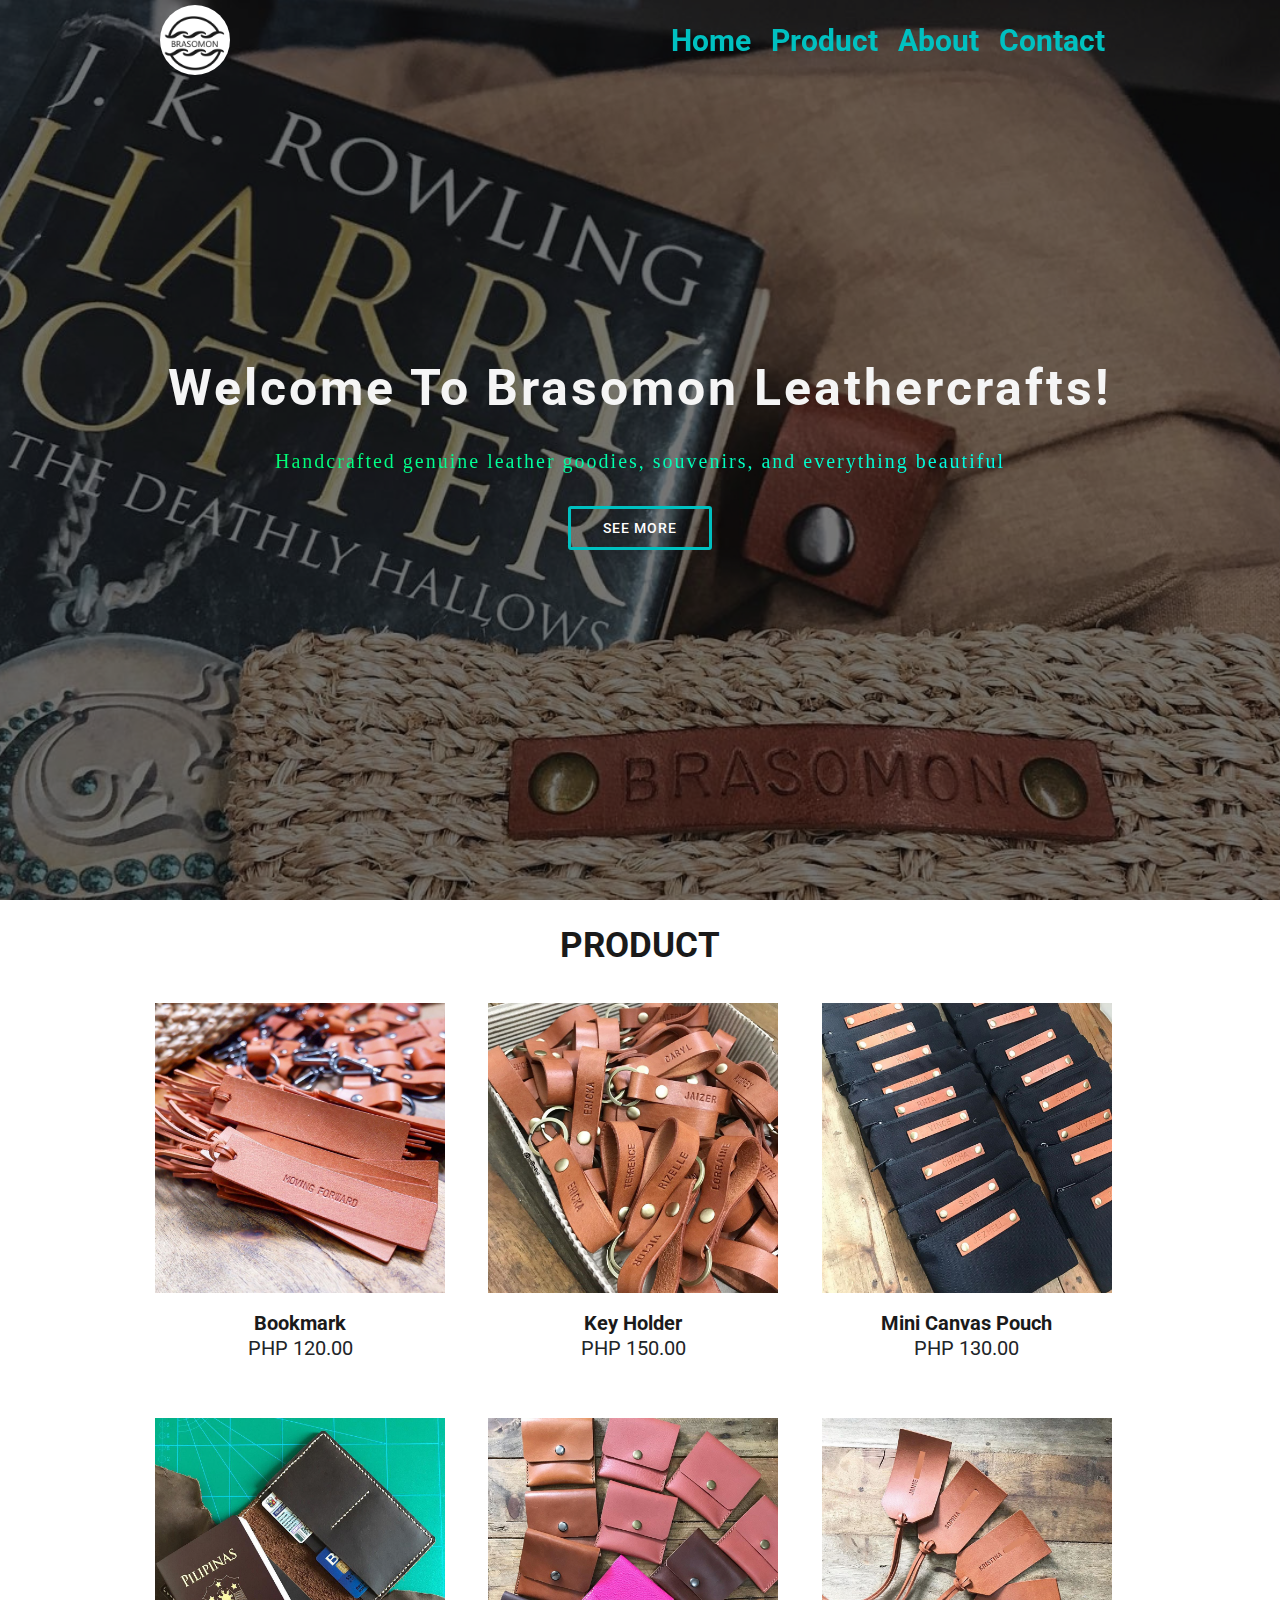
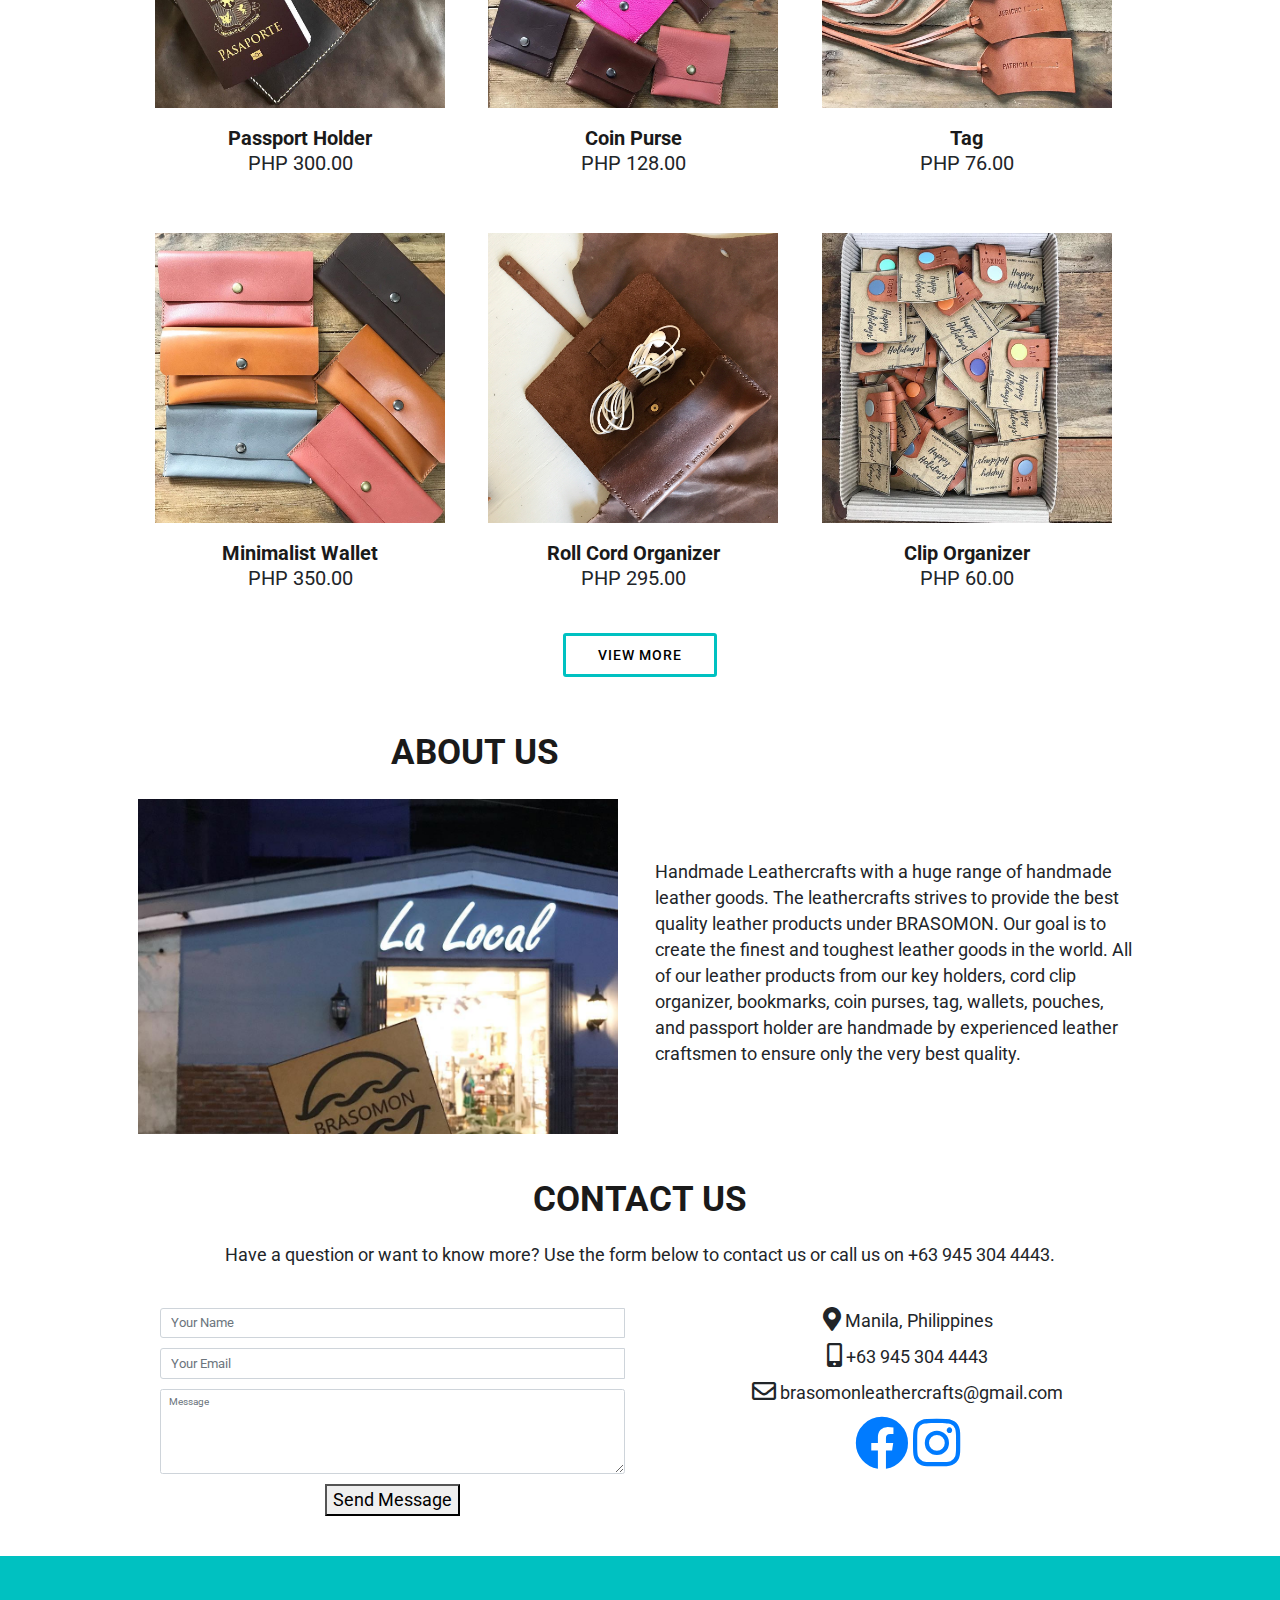
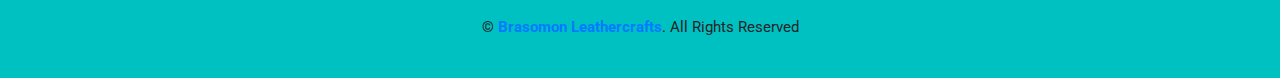
<file: index.html>
<!DOCTYPE html>
<html lang="en">
<head>
  <meta charset="utf-8">
  <title>Brasomon Leathercrafts</title>
  <meta content="width=device-width, initial-scale=1.0" name="viewport">
  <meta content="" name="keywords">
  <meta content="" name="description">

  <link href="lib/bootstrap/css/bootstrap.min.css" rel="stylesheet">
  <link rel="stylesheet" href="https://stackpath.bootstrapcdn.com/bootstrap/4.1.1/css/bootstrap.min.css" integrity="sha384-WskhaSGFgHYWDcbwN70/dfYBj47jz9qbsMId/iRN3ewGhXQFZCSftd1LZCfmhktB" crossorigin="anonymous"> <!--for Bootstrap 4.1 CSS modules -->
  <link rel="stylesheet" href="https://use.fontawesome.com/releases/v5.0.13/css/all.css" integrity="<sha384-DNOHZ68U8hZfKXOrtjWvjxusGo9WQnrNx2sqG0tfsghAvtV></sha384-DNOHZ68U8hZfKXOrtjWvjxusGo9WQnrNx2sqG0tfsghAvtV>lRW3tvkXWZh58N9jp" crossorigin="anonymous"> <!-- For Font Awesome Icons -->
  <link href="https://fonts.googleapis.com/css?family=Roboto" rel="stylesheet">
  <link href="css/style.css" rel="stylesheet">
  <link rel="shortcut icon" type="image/x-icon" href="img/Letter-B-Logo-Vector.png">

</head>

<body id="page-top">

  <nav class="navbar navbar-b navbar-trans navbar-expand-md fixed-top" id="mainNav">
    <div class="container">
      <a class="navbar-brand js-scroll" href="#page-top"><img class="circular--square" src="img/FB_IMG_1583299651625.jpg" height="70" weight="70"></a>
      <button class="navbar-toggler collapsed" type="button" data-toggle="collapse" data-target="#navbarDefault"
        aria-controls="navbarDefault" aria-expanded="false" aria-label="Toggle navigation">
        <span></span>
        <span></span>
        <span></span>
      </button>
      <div class="navbar-collapse collapse justify-content-end" id="navbarDefault">
        <ul class="navbar-nav">
          <li class="nav-item">
            <a class="nav-link js-scroll active" href="#home">Home</a>
          </li>
          <li class="nav-item">
            <a class="nav-link js-scroll" href="#product">Product</a>
          </li>
          <li class="nav-item">
            <a class="nav-link js-scroll" href="#about">About</a>
          </li>
          <li class="nav-item">
            <a class="nav-link js-scroll" href="#contact">Contact</a>
          </li>
        </ul>
      </div>
    </div>
  </nav>

      <div id="home" class="intro route bg-image" style="background-image: url(img/cover.jpg)">
        <div class="overlay-itro"></div>
        <div class="intro-content display-table">
          <div class="table-cell">
            <div class="container">
              <div class="display-6 justify-content-center">Welcome To Brasomon Leathercrafts!</div>
              <div class="display-5 justify-content-center">Handcrafted genuine leather goodies, souvenirs, and everything beautiful</div>
              <a href="#product" class="btn-get-started animated fadeInUp">SEE MORE</a>
            </div>
          </div>
        </div>
      </div>

      

    <div class="container" id="product">
        <h1 class="heading">PRODUCT</h1>
        <div class="gallery">
      
        <div class="gallery-item">
          <img class="gallery-image" src="img/bookmark.jpg">
          <figcaption class="product">Bookmark</figcaption>
          <p class="price">PHP 120.00</p>
        </div>
      
        <div class="gallery-item">
          <img class="gallery-image" src="img/keyholder.jpg">
          <figcaption class="product">Key Holder</figcaption>
          <p class="price">PHP 150.00</p>
        </div>
      
        <div class="gallery-item">
          <img class="gallery-image" src="img/mini.jpg">
          <figcaption class="product">Mini Canvas Pouch</figcaption>
          <p class="price">PHP 130.00</p>
        </div>
      
        <div class="gallery-item">
          <img class="gallery-image" src="img/passport.jpg">
          <figcaption class="product">Passport Holder</figcaption>
          <p class="price">PHP 300.00</p>
        </div>
      
        <div class="gallery-item">
          <img class="gallery-image" src="img/purse.jpg">
          <figcaption class="product">Coin Purse</figcaption>
          <p class="price">PHP 128.00</p>
        </div>
      
        <div class="gallery-item">
          <img class="gallery-image" src="img/tag.jpg">
          <figcaption class="product">Tag</figcaption>
          <p class="price">PHP 76.00</p>
        </div>

        <div class="gallery-item">
          <img class="gallery-image" src="img/wallet.jpg">
          <figcaption class="product">Minimalist Wallet</figcaption>
          <p class="price">PHP 350.00</p>
        </div>

        <div class="gallery-item">
          <img class="gallery-image" src="img/cord1.jpg">
          <figcaption class="product">Roll Cord Organizer</figcaption>
          <p class="price">PHP 295.00</p>
        </div>

        <div class="gallery-item">
          <img class="gallery-image" src="img/clip.jpg">
          <figcaption class="product">Clip Organizer</figcaption>
          <p class="price">PHP 60.00</p>
        </div>
      </div>
      <a href="product.html" class="btn animated fadeInUp">VIEW MORE</a>
      
    </div>
    
    <section id="about" class="home-section bg-white">
      <div class="container">
        <div class="row">
          <div class="col-md-offset-2 col-md-8">
            <div class="section-heading">
              <h1 class="heading">ABOUT US</h1>
          </div>
        </div>
        <div class="row wow fadeInUp">
          <div class="col-md-6 about-img">
            <img src="img/About.jpg" alt="">
          </div>
  
          <div class="col-md-6 content">
            <p>
              Handmade Leathercrafts
              with a huge range of handmade leather goods. The leathercrafts strives to provide the best quality leather
              products under BRASOMON. Our goal is to create the finest and toughest leather goods in the world. All
              of our leather products from our key holders, cord clip organizer, bookmarks, coin purses, tag, wallets, 
              pouches, and passport holder are handmade by experienced leather craftsmen to ensure only the very best 
              quality.
            </p>
          </div>
        </div>
      </div>
    </section> 

  <section class="contact">
    <div class="container">
      <h1 class="heading">CONTACT US</h1>
      <p class="content">
        Have a question or want to know more? Use the form below to contact us or call us on +63 945 304 4443.
      </p>
      <div class="row">
        <div class="col-sm-12">
          <div class="contact-mf">
            <div id="contact" class="box-shadow-full">
              <div class="row">
                <div class="col-md-6">
                  <div>
                      <form action="" method="post" role="form" class="contactForm">
                      <div id="sendmessage">Your message has been sent. Thank you!</div>
                      <div id="errormessage"></div>
                      <div class="row">
                        <div class="name">
                        <div class="col-md-12 mb-3">
                          <div class="input-group input-group-lg">
                            <input type="text" name="name" class="form-control" id="name" placeholder="Your Name" data-rule="minlen:4" data-msg="Please enter at least 4 chars" />
                            <div class="validation"></div>
                          </div>
                          </div>
                        </div>
                        <div class="email">
                        <div class="col-md-12 mb-3">
                          <div class="input-group input-group-lg">
                            <input type="email" class="form-control" name="email" id="email" placeholder="Your Email" data-rule="email" data-msg="Please enter a valid email" />
                            <div class="validation"></div>
                          </div>
                        </div>
                        </div>
                        <div class="message">
                        <div class="col-md-12 mb-3">
                          <div class="form-group">
                            <textarea class="form-control" name="message" rows="5" data-rule="required" data-msg="Please write something for us" placeholder="Message"></textarea>
                            <div class="validation"></div>
                          </div>
                        </div>
                        </div>
                        <div class="col-md-12 mb-3">
                        <div class="form-group">
                          <button type="submit" class="button button-a button-big button-rouded">Send Message</button>
                        </div>
                        </div>
                      </div>
                    </form>
                  </div>
                </div>
                <div class="col-md-6">
                  <div class="more-info">
                    <ul class="list-ico">
                      <span class="fas fa-map-marker-alt fa-lg"></span> Manila, Philippines
                    </ul>
                    <ul>
                      <span class="fas fa-mobile-alt fa-lg"></span> +63 945 304 4443
                    </ul>
                    <ul>
                      <span class="far fa-envelope fa-lg"></span> brasomonleathercrafts@gmail.com
                    </ul>
                  </div>
                  <div class="socials">
                    <ul class="icon">
                      <a href="https://free.facebook.com/brasomonleathercrafts/?refid=46&__xts__%5B0%5D=12.%7B%22unit_id_click_type%22%3A%22graph_search_results_item_tapped%22%2C%22click_type%22%3A%22result%22%2C%22module_id%22%3A1%2C%22result_id%22%3A1813039142346545%2C%22session_id%22%3A%22b41a18539cfdd3a66254a097b9072da1%22%2C%22module_role%22%3A%22ENTITY_PAGES%22%2C%22unit_id%22%3A%22browse_rl%3Aac8d09b2-9a06-44e3-9213-b9d59f01a916%22%2C%22browse_result_type%22%3A%22browse_type_page%22%2C%22unit_id_result_id%22%3A1813039142346545%2C%22module_result_position%22%3A0%7D"><span class="icon"><i class="fab fa-facebook fa-3x"></i></span></a>
                      <a href="https://www.instagram.com/brasomonleathercrafts/"><span class="icon"><i class="fab fa-instagram fa-3x"></i></span></a>
                    </ul>
                  </div>
                </div>
              </div>
            </div>
          </div>
        </div>
      </div>
    </div>
  </section>

  <section>
    <footer>
      <div class="container">
        <div class="row">
          <div class="col-sm-12">
            <div class="copyright-box">
              <p class="copyright">&copy; <strong><a href="https://free.facebook.com/brasomonleathercrafts/?refid=46&__xts__%5B0%5D=12.%7B%22unit_id_click_type%22%3A%22graph_search_results_item_tapped%22%2C%22click_type%22%3A%22result%22%2C%22module_id%22%3A1%2C%22result_id%22%3A1813039142346545%2C%22session_id%22%3A%22b41a18539cfdd3a66254a097b9072da1%22%2C%22module_role%22%3A%22ENTITY_PAGES%22%2C%22unit_id%22%3A%22browse_rl%3Aac8d09b2-9a06-44e3-9213-b9d59f01a916%22%2C%22browse_result_type%22%3A%22browse_type_page%22%2C%22unit_id_result_id%22%3A1813039142346545%2C%22module_result_position%22%3A0%7D">Brasomon Leathercrafts</a></strong>. All Rights Reserved</p>
              <div class="credits">
              </div>
            </div>
          </div>
        </div>
      </div>
    </footer>
  </section>
    </footer>
  </section>


  <script src="lib/jquery/jquery.min.js"></script>
  <script src="lib/bootstrap/js/bootstrap.min.js"></script>

  <script src="js/main.js"></script>

</body>
</html>
</file>
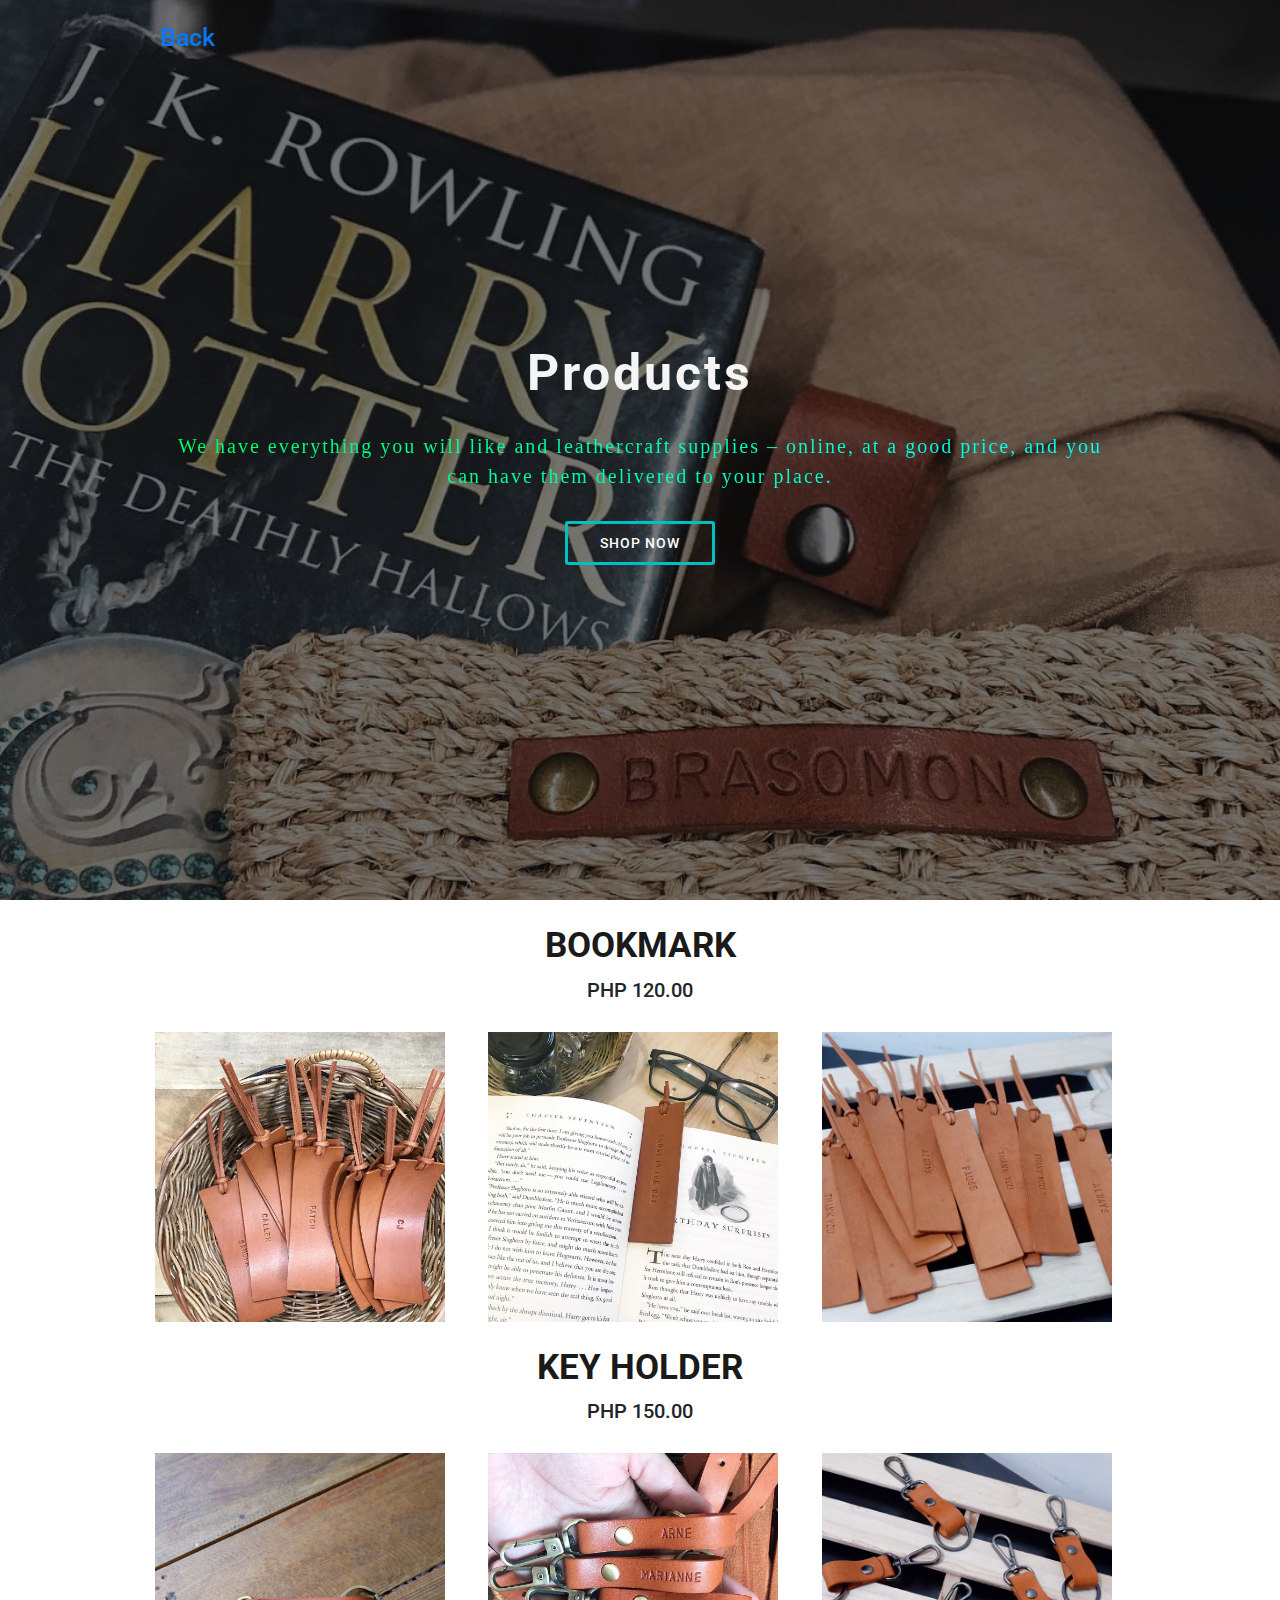
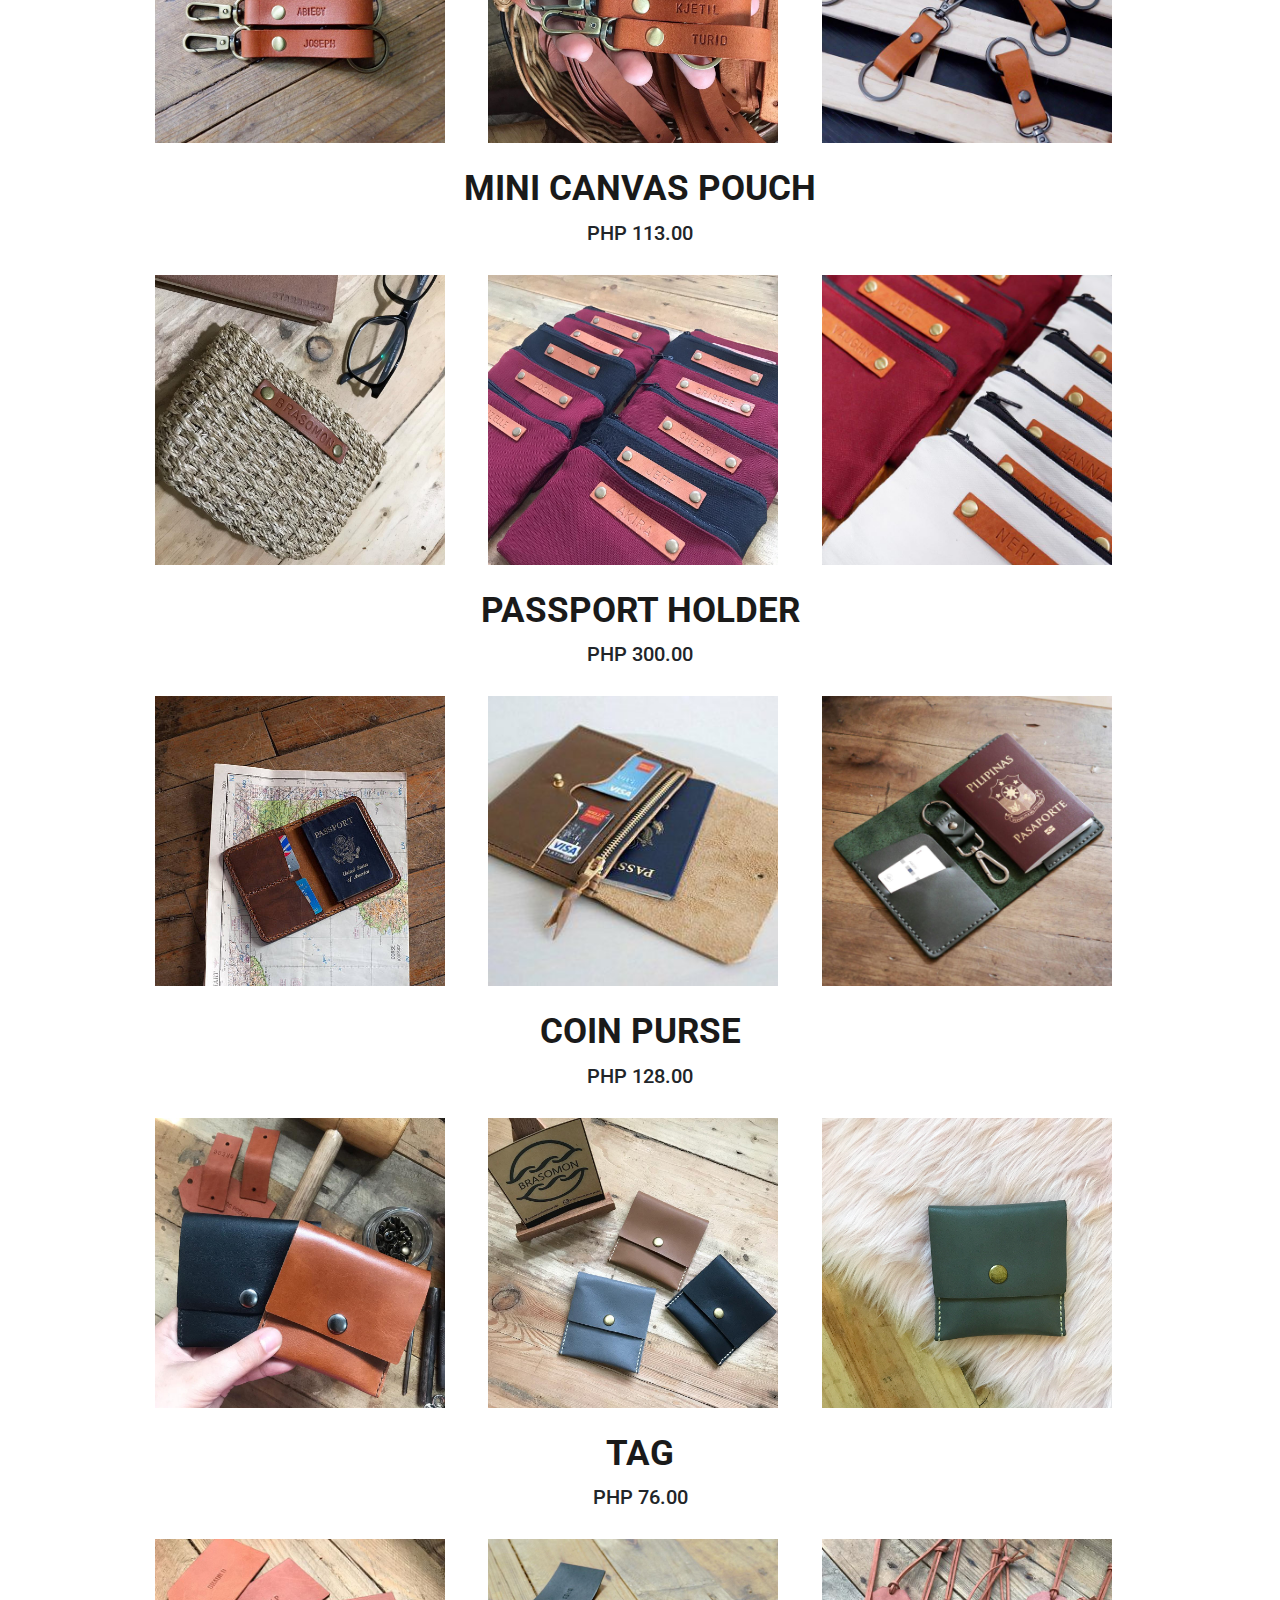
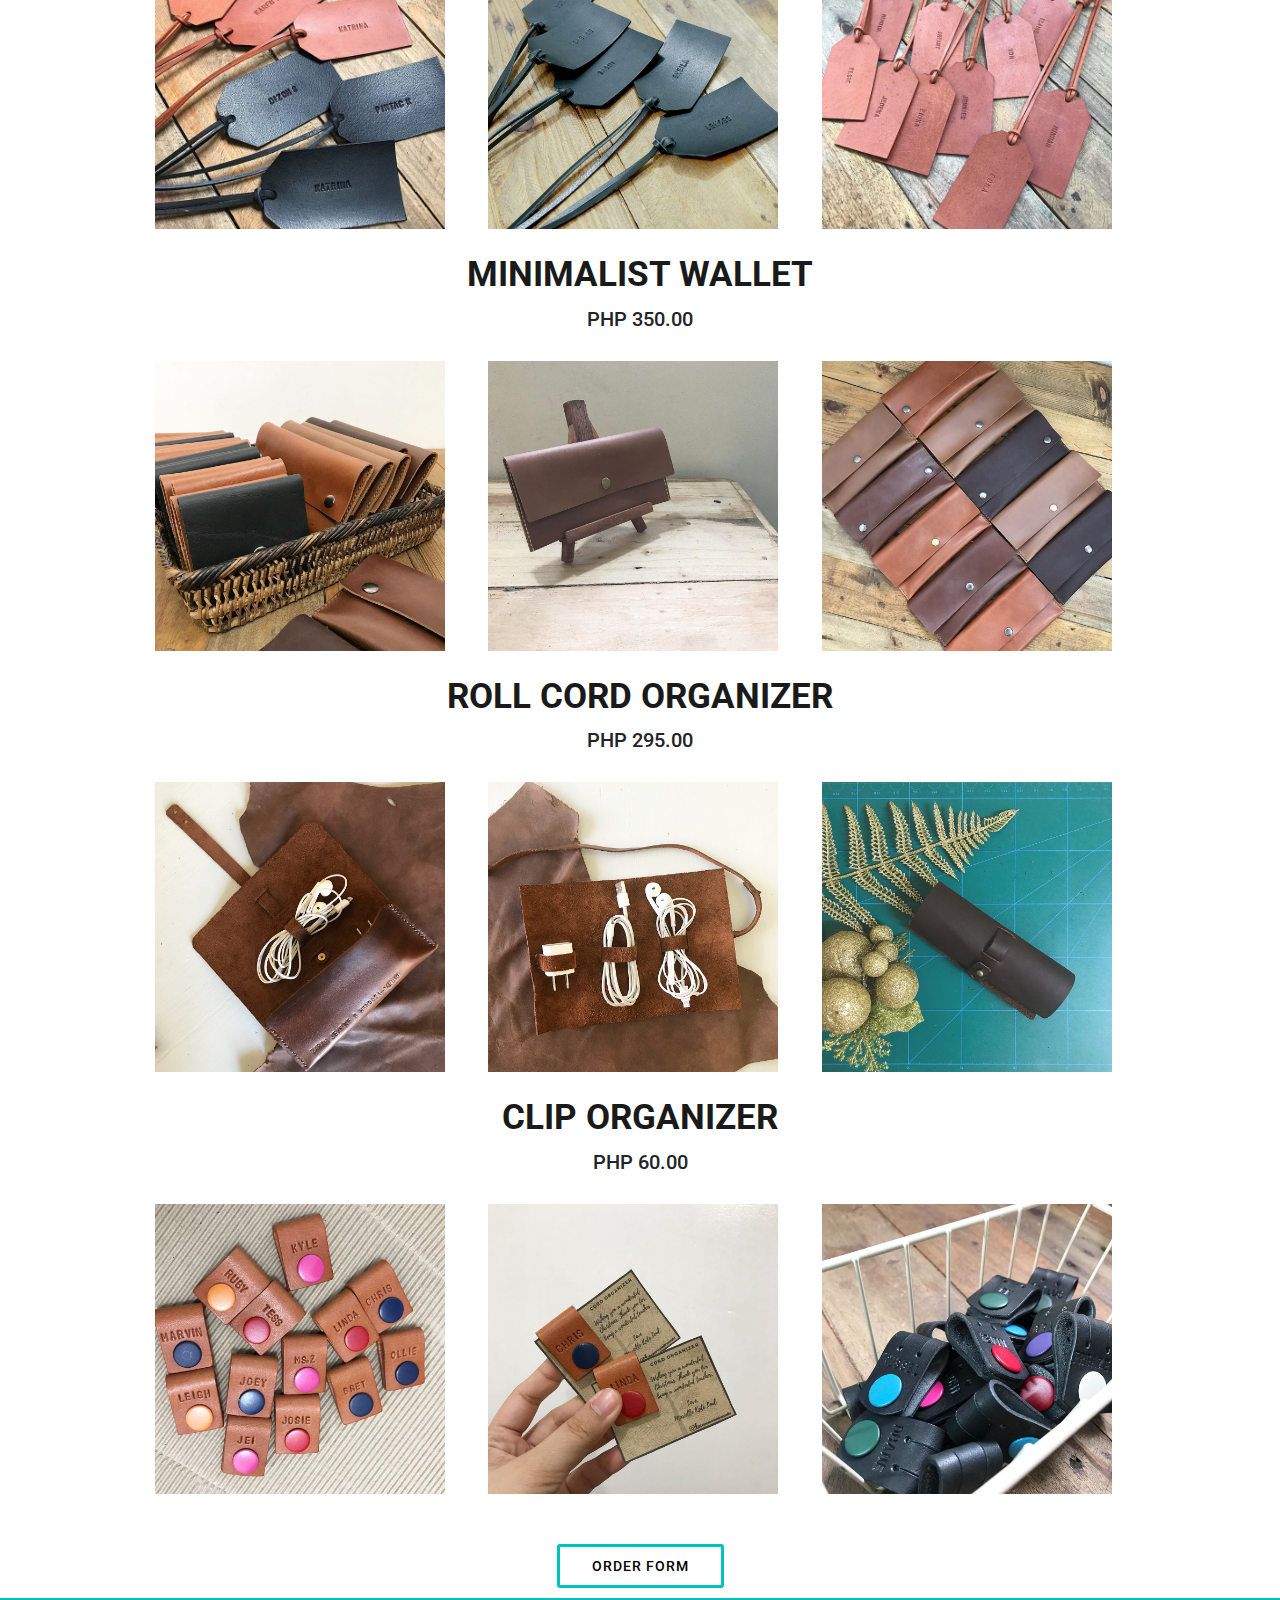
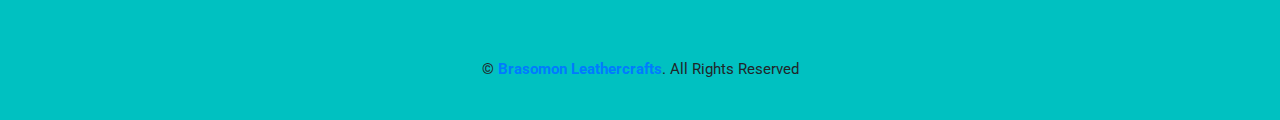
<file: product.html>
<!DOCTYPE html>
<html lang="en">
<head>
    <meta charset="UTF-8">
    <meta name="viewport" content="width=device-width, initial-scale=1.0">
    <title>Product</title>
    
  <link href="lib/bootstrap/css/bootstrap.min.css" rel="stylesheet">
  <link rel="stylesheet" href="https://stackpath.bootstrapcdn.com/bootstrap/4.1.1/css/bootstrap.min.css" integrity="sha384-WskhaSGFgHYWDcbwN70/dfYBj47jz9qbsMId/iRN3ewGhXQFZCSftd1LZCfmhktB" crossorigin="anonymous"> <!--for Bootstrap 4.1 CSS modules -->
  <link rel="stylesheet" href="https://use.fontawesome.com/releases/v5.0.13/css/all.css" integrity="<sha384-DNOHZ68U8hZfKXOrtjWvjxusGo9WQnrNx2sqG0tfsghAvtV></sha384-DNOHZ68U8hZfKXOrtjWvjxusGo9WQnrNx2sqG0tfsghAvtV>lRW3tvkXWZh58N9jp" crossorigin="anonymous"> <!-- For Font Awesome Icons -->
  <link href="https://fonts.googleapis.com/css?family=Roboto" rel="stylesheet">
  <link rel="shortcut icon" type="image/x-icon" href="img/dynamic-logo-letter-p-logo-design-template-vector-8933652.jpg">

  <link rel="stylesheet" href="css/style.css">
</head>
<body id="page-top">

    <nav class="navbar navbar-b navbar-trans navbar-expand-md fixed-top" id="mainNav">
      <div class="container">
        <a class="navbar-brand js-scroll" href="index.html"><h1>Back</h1></a>
        <button class="navbar-toggler collapsed" type="button" data-toggle="collapse" data-target="#navbarDefault"
          aria-controls="navbarDefault" aria-expanded="false" aria-label="Toggle navigation">
        </button>
      </div>
    </nav>

  <div id="home" class="intro route bg-image" style="background-image: url(img/cover.jpg)">
    <div class="overlay-itro"></div>
    <div class="intro-content display-table">
      <div class="table-cell">
        <div class="container">
          <div class="display-6 justify-content-center">Products</div>
          <div class="display-5 justify-content-center">We have everything you will like and leathercraft supplies – online, at a good price, and you can have them delivered to your place.</div>
          <a href="#product" class="btn-get-started animated fadeInUp">SHOP NOW</a>
        </div>
      </div>
    </div>
  </div>

    <div class="container" id="product">
        <h1 class="heading">BOOKMARK</h1>
        <h2>PHP 120.00</h2>
        <div class="gallery">
      
        <div class="gallery-item">
          <img class="gallery-image" src="img/bookmark1.jpg">
        </div>
      
        <div class="gallery-item">
          <img class="gallery-image" src="img/bookmark2.jpg">
        </div>
      
        <div class="gallery-item">
          <img class="gallery-image" src="img/bookmark3.jpg">
        </div>
        </div>

        <h1 class="heading">KEY HOLDER</h1>
        <h2>PHP 150.00</h2>
        <div class="gallery">
      
        <div class="gallery-item">
          <img class="gallery-image" src="img/keyholder1.jpg">
        </div>
      
        <div class="gallery-item">
          <img class="gallery-image" src="img/keyholder2.jpg">
        </div>
      
        <div class="gallery-item">
          <img class="gallery-image" src="img/keyholder3.jpg">
        </div>
        </div>

        <h1 class="heading">MINI CANVAS POUCH</h1>
        <h2>PHP 113.00</h2>
        <div class="gallery">
      
        <div class="gallery-item">
          <img class="gallery-image" src="img/mini1.jpg">
        </div>
      
        <div class="gallery-item">
          <img class="gallery-image" src="img/mini2.jpg">
        </div>
      
        <div class="gallery-item">
          <img class="gallery-image" src="img/mini3.jpg">
        </div>
        </div>

        <h1 class="heading">PASSPORT HOLDER</h1>
        <h2>PHP 300.00</h2>
        <div class="gallery">
      
        <div class="gallery-item">
          <img class="gallery-image" src="img/passport1.jpg">
        </div>
      
        <div class="gallery-item">
          <img class="gallery-image" src="img/passport2.jpg">
        </div>
      
        <div class="gallery-item">
          <img class="gallery-image" src="img/passport3.jpg">
        </div>
        </div>

        <h1 class="heading">COIN PURSE</h1>
        <h2>PHP 128.00</h2>
        <div class="gallery">
      
        <div class="gallery-item">
          <img class="gallery-image" src="img/purse1.jpg">
        </div>
      
        <div class="gallery-item">
          <img class="gallery-image" src="img/purse2.jpg">
        </div>
      
        <div class="gallery-item">
          <img class="gallery-image" src="img/purse3.jpg">
        </div>
        </div>

	  <h1 class="heading">TAG</h1>
        <h2>PHP 76.00</h2>
        <div class="gallery">
      
        <div class="gallery-item">
          <img class="gallery-image" src="img/tag1.jpg">
        </div>
      
        <div class="gallery-item">
          <img class="gallery-image" src="img/tag2.jpg">
        </div>
      
        <div class="gallery-item">
          <img class="gallery-image" src="img/tag3.jpg">
        </div>
        </div>


        <h1 class="heading">MINIMALIST WALLET</h1>
        <h2>PHP 350.00</h2>
        <div class="gallery">
      
        <div class="gallery-item">
          <img class="gallery-image" src="img/wallet1.jpg">
        </div>
      
        <div class="gallery-item">
          <img class="gallery-image" src="img/wallet2.jpg">
        </div>
      
        <div class="gallery-item">
          <img class="gallery-image" src="img/wallet3.jpg">
        </div>
        </div>

        <h1 class="heading">ROLL CORD ORGANIZER</h1>
        <h2>PHP 295.00</h2>
        <div class="gallery">
      
        <div class="gallery-item">
          <img class="gallery-image" src="img/cord1.jpg">
        </div>
      
        <div class="gallery-item">
          <img class="gallery-image" src="img/cord2.jpg">
        </div>
      
        <div class="gallery-item">
          <img class="gallery-image" src="img/cord3.jpg">
        </div>
        </div>

        <h1 class="heading">CLIP ORGANIZER</h1>
        <h2>PHP 60.00</h2>
        <div class="gallery">
      
        <div class="gallery-item">
          <img class="gallery-image" src="img/clip1.jpg">
        </div>
      
        <div class="gallery-item">
          <img class="gallery-image" src="img/clip2.jpg">
        </div>
      
        <div class="gallery-item">
          <img class="gallery-image" src="img/clip3.jpg">
        </div>
        </div>
      
    </div> 
    
    <a href="order.html" class="btn animated fadeInUp">ORDER FORM</a>

    <section>
      <footer>
        <div class="container">
          <div class="row">
            <div class="col-sm-12">
              <div class="copyright-box">
                <p class="copyright">&copy; <strong><a href="https://free.facebook.com/brasomonleathercrafts/?refid=46&__xts__%5B0%5D=12.%7B%22unit_id_click_type%22%3A%22graph_search_results_item_tapped%22%2C%22click_type%22%3A%22result%22%2C%22module_id%22%3A1%2C%22result_id%22%3A1813039142346545%2C%22session_id%22%3A%22b41a18539cfdd3a66254a097b9072da1%22%2C%22module_role%22%3A%22ENTITY_PAGES%22%2C%22unit_id%22%3A%22browse_rl%3Aac8d09b2-9a06-44e3-9213-b9d59f01a916%22%2C%22browse_result_type%22%3A%22browse_type_page%22%2C%22unit_id_result_id%22%3A1813039142346545%2C%22module_result_position%22%3A0%7D">Brasomon Leathercrafts</a></strong>. All Rights Reserved</p>
                <div class="credits">
                </div>
              </div>
            </div>
          </div>
        </div>
      </footer>
    </section>
      </footer>
    </section>
</body>
</html>
</file>
<file: css/style.css>
body{
  margin: 0;
  padding: 0;
  border: 0;
  text-align: center;
}

.heading{
  font-family: "Roboto" ,sans-serif;
	font-size: 35px;
	font-weight: bold;
	line-height: 1.5;
	padding: 3.0xrem 0;
  color: #1a1a1a;
  margin-top: 20px;
}

header{
  padding: 50px;
}


.circular--square{
  border-radius: 50px;
}

.navbar-b {
    transition: all .5s ease-in-out;
    background-color: transparent;
    padding-top: 1.563rem;
    padding-bottom: 1.563rem;
    height: 100px;
  }
  
  .navbar-b.navbar-reduce {
    box-shadow: 0px 6px 9px 0px rgba(0, 0, 0, 0.06);
  }
  
  .navbar-b.navbar-trans .nav-item,
  .navbar-b.navbar-reduce .nav-item {
    position: relative;
    padding-right: 10px;
    padding-left: 0;
  }
  
  
  
  .navbar-b.navbar-trans .nav-link:before,
  .navbar-b.navbar-reduce .nav-link:before {
    content: '';
    position: absolute;
    margin-left: 0px;
    width: 0%;
    bottom: 0;
    left: 0;
    height: 2px;
    transition: all 500ms ease;
  }
  
  .navbar-b .navbar-nav .dropdown-item.show .dropdown-menu,
  .navbar-b .dropdown.show .dropdown-menu,
  .navbar-b .dropdown-btn.show .dropdown-menu {
    -webkit-transform: translate3d(0px, 0px, 0px);
    transform: translate3d(0px, 0px, 0px);
    visibility: visible;
  }
  
  .navbar-b .dropdown-menu {
    margin: 1.12rem 0 0;
    border-radius: 0;
  }
  
  .navbar-b .dropdown-menu .dropdown-item {
    padding: .7rem 1.7rem;
    transition: all 500ms ease;
  }

  .navbar-toggler {
    position: relative;
    margin-right: 20px;
  }
  
  .navbar-toggler:focus,
  .navbar-toggler:active {
    outline: 0;
  }
  
  .navbar-toggler span {
    display: block;
    background-color: #00c1c1;
    height: 3px;
    width: 25px;
    margin-top: 4px;
    margin-bottom: 4px;
    -webkit-transform: rotate(0deg);
    transform: rotate(0deg);
    left: 0;
    opacity: 1;
  }
  
  .navbar-toggler span:nth-child(1),
  .navbar-toggler span:nth-child(3) {
    transition: -webkit-transform .35s ease-in-out;
    transition: transform .35s ease-in-out;
    transition: transform .35s ease-in-out, -webkit-transform .35s ease-in-out;
  }
  
  .navbar-toggler:not(.collapsed) span:nth-child(1) {
    position: absolute;
    left: 12px;
    top: 10px;
    -webkit-transform: rotate(135deg);
    transform: rotate(135deg);
    opacity: 0.9;
  }
  
  .navbar-toggler:not(.collapsed) span:nth-child(2) {
    height: 12px;
    visibility: hidden;
    background-color: transparent;
  }
  
  .navbar-toggler:not(.collapsed) span:nth-child(3) {
    position: absolute;
    left: 12px;
    top: 10px;
    -webkit-transform: rotate(-135deg);
    transform: rotate(-135deg);
    opacity: 0.9;
  }

  nav{
    width:100vw;
    font-family: "Roboto" ,sans-serif;
    font-style: normal;
    font-weight: 700;
    position:auto;
    top:0;
    left:0;
    }

.navbar-nav{
width:100%;
font-size: 30px;
margin-left: 50px;
}

.nav-link{
    color:#00c1c1;
}

.intro {
    height: 100vh;
    position: relative;
    text-align: center;
  }

  .intro .intro-content {
    text-align: center;
    position: absolute;
  }
  
  .intro .overlay-itro {
    background-color: rgba(0, 0, 0, 0.6);
    position: absolute;
    top: 0;
    left: 0px;
    padding: 0;
    height: 100%;
    width: 100%;
    opacity: .9;
    text-align: center;
  }

  .display-6 {
    margin-top: 30px;
    font-size: 50px;
    font-weight: bolder;
    font-family: "Roboto" ,sans-serif;
    color: whitesmoke;
    letter-spacing: 3px;
  }

  .display-5 {
    font-family: normal;
    font-size: 2rem;
    background: linear-gradient(to right, rgb(0, 255, 98),  rgb(0, 255, 255));
    -webkit-text-fill-color: transparent;
    -webkit-background-clip: text;
    font-weight: unset;
    font-family: Lucida Calligraphy;
    margin-top: 20px;
    letter-spacing: 2px;
  }

  .btn-get-started {
    font-family: "Roboto" ,sans-serif;
    font-weight: 500;
    font-size: 14px;
    letter-spacing: 1px;
    display: inline-block;
    padding: 12px 32px;
    border-radius: 3px;
    transition: 0.5s;
    line-height: 1;
    margin: 10px;
    color: #fff;
    border: 3px solid #00c1c1;
    margin-top: 30px;
  }
  
  .btn-get-started:hover {
    background: #00c1c1;
    color: #fff;
    text-decoration: none;
  }
  
  .intro-single .intro-title {
    text-transform: uppercase;
    font-size: 3rem;
  }

  a:hover {
    color: black;
    text-decoration: none;
    transition: all 0.5s ease-in-out;
  }
  
  .box-shadow-a,
  .button:hover {
    box-shadow: 0 0 0 4px #cde1f8;
  }
  .bg-image {
    background-repeat: no-repeat;
    background-attachment: fixed;
    background-size: cover;
    background-position: center center;
  }
  
  .overlay-mf {
    background-color: #0078ff;
  }
  
  .overlay-mf {
    position: absolute;
    top: 0;
    left: 0px;
    padding: 0;
    height: 100%;
    width: 100%;
    opacity: .7;
  }
  
  .display-table {
    width: 100%;
    height: 100%;
    display: table;
  }
  
  .table-cell {
    display: table-cell;
    vertical-align: middle;
  }


:root {
	font-size: 10px;
}

*,
*::before,
*::after {
	box-sizing: border-box;
}

.container {
	max-width: 100rem;
	margin: 0 auto;
  padding: 0 2rem 2rem;
  text-align: center;
}

.product{
	font-family: "Roboto" ,sans-serif;
	font-size: 2rem;
	font-weight: bold;
	line-height: 1.5;
	padding: 3.5rem 0;
  color: #1a1a1a;
  margin-top: -20px;
}

.price{
  font-family: "Roboto" ,sans-serif;
  font-weight: Normal;
  font-size: 20px;
  margin-top: -40px;
}

.title-a{
  text-align: center;
}

.heading span {
	display: block;
}

.gallery {
	display: flex;
	flex-wrap: wrap;
	margin: -1rem -1rem;
}

.gallery-item {
	      min-width: 300px;
        max-width: 300px;
        flex: 1 1 250px;
        padding-left: .5rem;
        padding-right: .5rem;
        margin-bottom: 1rem;
}

.gallery-image {
	display: block;
  max-width: 100%;
	object-fit: cover;
	transition: transform 400ms ease-out;
}

.gallery-image:hover {
	transform: scale(1.15);
}

@supports (display: grid) {
	.gallery {
		display: grid;
		grid-template-columns: repeat(auto-fit, minmax(24rem, 1fr));
		grid-gap: 2rem;
	}

	.gallery,
	.gallery-item {
    margin-top: 15px;
	}
}

figcaption{
  display: block;
  background: lighten(#40424a, 3%);
  text-align: center;
	font-family: "Roboto" ,sans-serif;
	font-size: 20px;
	font-weight: bold;
	line-height: 1.5;
	padding: 3.rem 0;
  color: #1a1a1a;
  margin-top: 15px;
}

.btn{
  font-family: "Roboto" ,sans-serif;
  font-weight: 500;
  font-size: 14px;
  letter-spacing: 1px;
  display: inline-block;
  padding: 12px 32px;
  border-radius: 3px;
  transition: 0.5s;
  line-height: 1;
  margin: 10px;
  color: black;
  border: 3px solid #00c1c1;
  margin-top: 30px;
}

.btn:hover {
  background: #00c1c1;
  color: #fff;
  text-decoration: none;
}


#about .about-img {
  height: 350px;
  overflow: hidden;
}

#about .about-img img {
  margin-left: -15px;
  max-width: 100%;
  margin-top: 15px;
}

@media (max-width: 768px) {
  #about .about-img {
    height: auto;
  }
  #about .about-img img {
    margin-left: 0;
    padding-bottom: 30px;
  }
}
#about .content p {
  line-height: 26px;
  text-align: left;
  font-size: 18px;
  font-weight: normal;
  font-family: "Roboto" ,sans-serif;
  margin-top: 60px;
}


.navbar-nav{
width:auto;
}


.validation {
  color: red;
  display:none;
  margin: 0;
  font-weight:400;
  font-size:13px;
}

#sendmessage {
  color: green;
  border:1px solid green;
  display:none;
  text-align:center;
  padding:15px;
  font-weight:600;
  margin-bottom:15px;
}

#errormessage {
  color: red;
  display:none;
  border:1px solid red;
  text-align:center;
  padding:15px;
  font-weight:600;
  margin-bottom:15px;
}

#sendmessage.show, #errormessage.show, .show {
	display:block;
}

.contact{
  text-align: center;
  line-height: 26px;
  text-align: left;
  font-size: 18px;
  font-weight: normal;
  font-family: "Roboto" ,sans-serif;
}

.content{
  margin-bottom: 40px;
  margin-top: 15px;
}

.name{
  width: 500px;
}

.email{
  width: 500px;
}

.message{
  width: 500px;
}

footer {
  font-size: 15px;
  background-color: #00c1c1;
  padding: 10px;
}

.copyright{
  margin-top: 50px;
}

.vertical-center {
  display: flex;
  align-items: center;
  min-height: 100vh;
}
</file>
